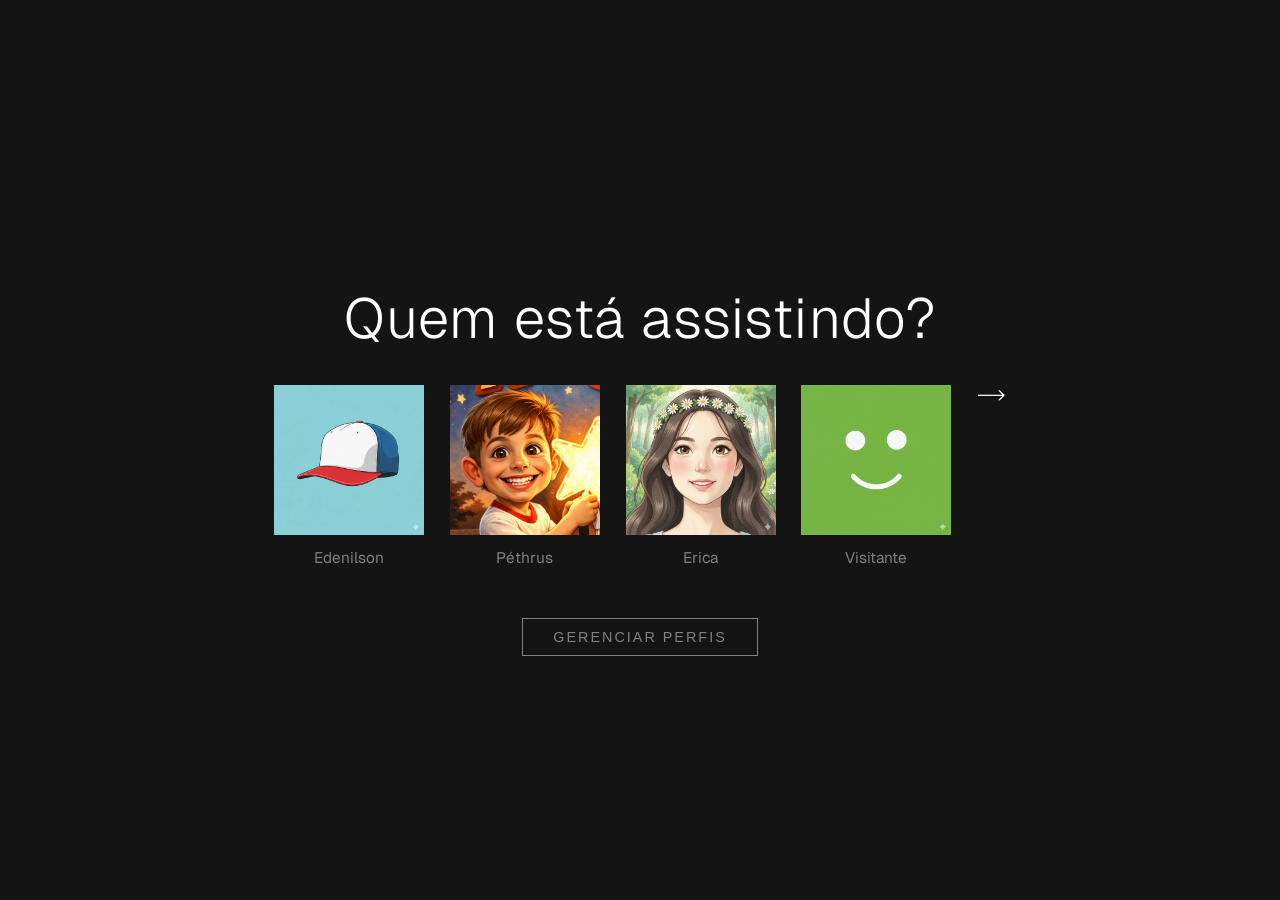
<file: index.html>
<!doctype html>
<html lang="pt-BR">

<head>
    <meta charset="utf-8">
    <meta name="viewport" content="width=device-width,initial-scale=1">
    <title>Netflix</title>
    <link href="https://fonts.googleapis.com/css2?family=Geist:wght@100..900&display=swap" rel="stylesheet">
    <link rel="stylesheet" href="style.css">
</head>

<body>
    <main class="conteudo-principal">
        <h1>Quem está assistindo?</h1>
        <ul class="lista-perfis">
            <!-- perfil 1 -->
            <li class="item-perfil">
                <a href="catalogo/catalogo.html" class="perfil">
                    <figure class="avatar-container">
                        <span class="imagem-perfil tema-cris" aria-hidden="true">
                            <span class="icone-avatar">
                                <img src="assets/02.webp" alt="Perfil de Fernanda" width="128" height="128">
                            </span>
                        </span>
                        <figcaption class="nome-perfil">Edenilson</figcaption>
                    </figure>
                </a>
            </li>

            <!-- perfil 2 -->
            <li class="item-perfil">
                <a href="catalogo/catalogo.html" class="perfil">
                    <figure class="avatar-container">
                        <span class="imagem-perfil tema-cris" aria-hidden="true">
                            <span class="icone-avatar">
                                <img src="assets/2.webp" alt="Perfil dE Guilherme" width="128" height="128">
                            </span>
                        </span>
                        <figcaption class="nome-perfil">Péthrus</figcaption>
                    </figure>
                </a>
            </li>

            <!-- perfil 3 -->
            <li class="item-perfil">
                <a href="catalogo/catalogo.html" class="perfil">
                    <figure class="avatar-container">
                        <span class="imagem-perfil tema-cris" aria-hidden="true">
                            <span class="icone-avatar">
                                <img src="assets/3.webp" alt="Perfil de Thamiris" width="128" height="128">
                            </span>
                        </span>
                        <figcaption class="nome-perfil">Erica</figcaption>
                    </figure>
                </a>
            </li>

            <!-- perfil 4 -->
            <li class="item-perfil">
                <a href="#" class="perfil">
                    <figure class="avatar-container">
                        <span class="imagem-perfil tema-cris" aria-hidden="true">
                            <span class="icone-avatar">
                                <img src="assets/4.png" alt="">
                            </span>
                        </span>
                        <figcaption class="nome-perfil">Visitante</figcaption>
                    </figure>
                </a>
            </li> -->
        </ul>


        <section class="gerenciar">
            <button type="button" class="botao-gerenciar">Gerenciar perfis</button>
        </section>

    </main>

    <script src="js/index.js"></script>
</body>

</html>
</file>
<file: style.css>
body {
    background-color: #141414;
    color: #fff;
    margin: 0;
    display: flex;
    align-items: center;
    justify-content: center;
    height: 100vh;
    font-family: 'Geist', sans-serif;
}

.conteudo-principal {
    text-align: center;
    width: 100%;
    max-width: 1200px;
    padding: 20px;
}

h1 {
    font-size: clamp(2.2rem, 5vw, 3.5rem);
    font-weight: 300;
    margin-bottom: 30px;
    letter-spacing: 1px;
}

.lista-perfis {
    display: flex;
    justify-content: center;
    flex-wrap: wrap;
    gap: 2vw;
    margin-bottom: 50px;
    list-style: none;
    padding: 0;
}

.item-perfil {
    flex: 0 1 150px;
    width: 25vw;
    min-width: 120px;
    max-width: 180px;
}

.perfil {
    display: flex;
    flex-direction: column;
    align-items: center;
    text-decoration: none;
    color: inherit;
}

/* ---------- AVATAR ---------- */

.avatar-container {
    margin: 0;
    width: 100%;
    display: flex;
    flex-direction: column;
    align-items: center;
}

.icone-avatar {
    width: 100%;
    height: 100%;
}

.icone-avatar img {
    width: 100%;
    height: 100%;
    object-fit: cover;
    outline: 2px solid transparent;
    /* reserva espaço */
    transition: outline-color 0.3s;
}

/* ---------- NOME ---------- */

.nome-perfil {
    font-size: clamp(0.95rem, 1.2vw, 1.2rem);
    margin-top: 8px;
    color: #808080;
    font-weight: 400;
    transition: color 0.3s;
}

/* ---------- HOVER UNIFICADO ---------- */

.perfil:hover img {
    outline-color: #fff;
}

.perfil:hover .nome-perfil {
    color: #fff;
}

/* ---------- GERENCIAR ---------- */

.gerenciar {
    margin-top: 20px;
}

.botao-gerenciar {
    background: transparent;
    border: 1px solid grey;
    color: grey;
    padding: 10px 30px;
    font-size: clamp(0.9rem, 1vw, 1rem);
    text-transform: uppercase;
    letter-spacing: 2px;
    cursor: pointer;
    font-weight: 200;
    transition: all 0.3s;
}

.botao-gerenciar:hover {
    border-color: #e5e5e5;
    color: #e5e5e5;
}

@media (max-width: 1024px) {
    body {
        min-height: 100vh;
        padding: 40px 0;
    }

    .conteudo-principal {
        padding: 20px 30px;
    }

    .lista-perfis {
        gap: 1.5rem;
        margin-bottom: 40px;
    }
}

@media (max-width: 768px) {
    body {
        align-items: flex-start;
        padding-top: 40px;
        height: auto;
    }

    .conteudo-principal {
        padding: 20px 16px;
    }

    .lista-perfis {
        gap: 16px;
        margin-bottom: 30px;
    }

    .item-perfil {
        width: 42vw;
        max-width: 160px;
        min-width: 120px;
    }

    .botao-gerenciar {
        width: fit-content;
        padding: 12px 24px;
    }
}

@media (max-width: 480px) {
    .conteudo-principal {
        padding: 16px 12px;
    }

    h1 {
        margin-bottom: 24px;
    }

    .item-perfil {
        width: 44vw;
        min-width: 100px;
    }

    .botao-gerenciar {
        padding: 10px 20px;
        font-size: 0.95rem;
    }
}
</file>
